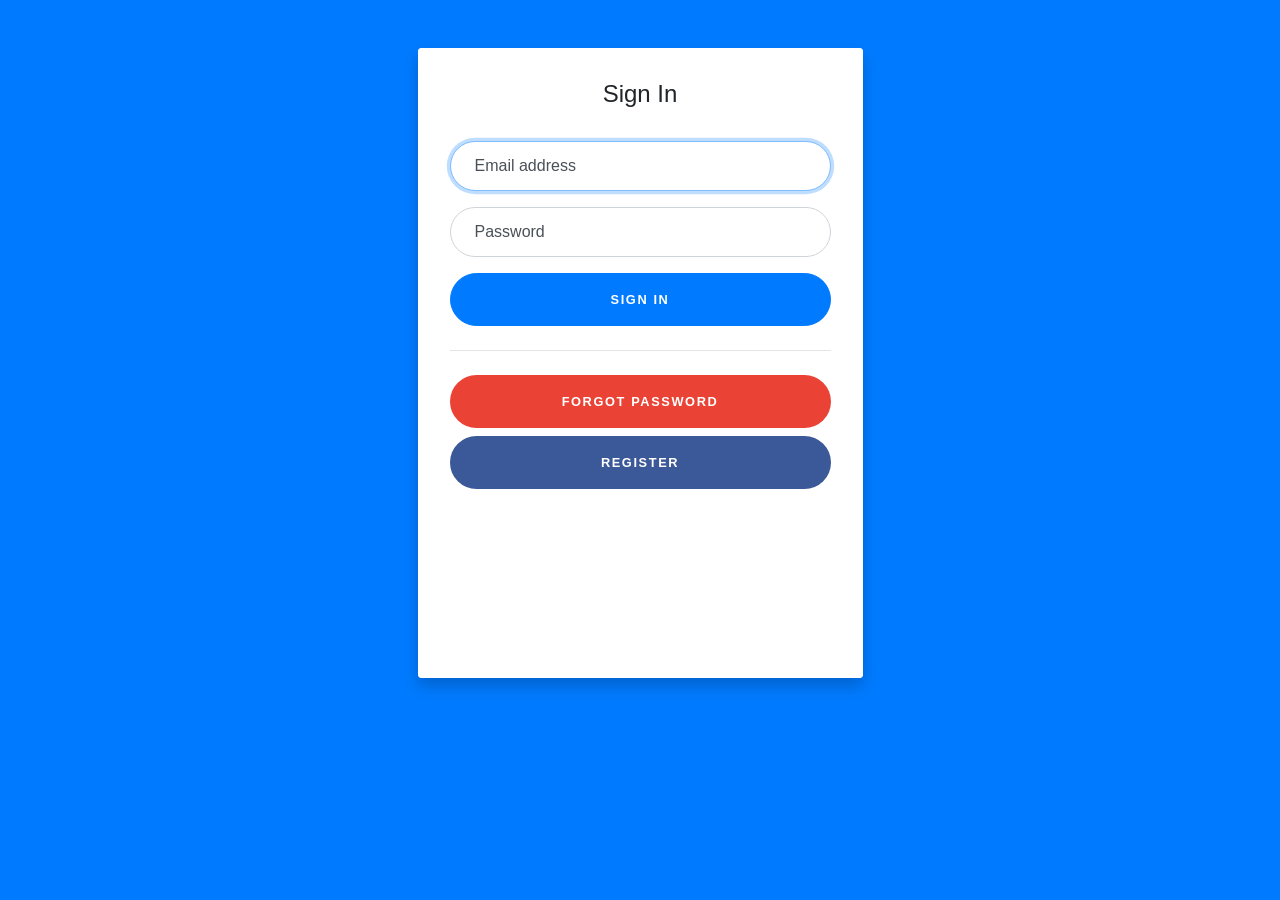
<file: index.html>
<!DOCTYPE html>
<html lang="en">

<head>
    <meta charset="UTF-8">
    <meta name="viewport" content="width=device-width, initial-scale=1.0">
    <title>Student Partner Login</title>
    <link rel="stylesheet" href="https://cdnjs.cloudflare.com/ajax/libs/twitter-bootstrap/4.3.1/css/bootstrap.min.css" crossorigin="anonymous">
    <link rel="stylesheet" href="assets/css/style.css">
</head>

<body>
    <div class="container">
        <div class="row">
            <div class="col-sm-9 col-md-7 col-lg-5 mx-auto">
                <div class="cube">

                    <div class="card card-custom my-5 cube__face cube__face--front">
                        <div class="card-body">
                            <h5 class="card-title text-center">Sign In</h5>
                            <form class="form-custom">
                                <div class="form-label-group">
                                    <input type="email" id="inputEmail" class="form-control" placeholder="Email address" required autofocus>
                                    <label for="inputEmail">Email address</label>
                                </div>

                                <div class="form-label-group">
                                    <input type="password" id="inputPassword" class="form-control" placeholder="Password" required>
                                    <label for="inputPassword">Password</label>
                                </div>

                                <button class="btn btn-lg btn-primary btn-block text-uppercase" type="submit">Sign in</button>
                                <hr class="my-4">
                                <button class="btn btn-lg btn-red btn-block text-uppercase" type="submit" id="forgotpass"> Forgot Password</button>
                                <button class="btn btn-lg btn-darkblue btn-block text-uppercase" type="submit" id="register">Register</button>
                            </form>
                        </div>
                    </div>

                    <div class="card card-custom my-5 cube__face cube__face--back">
                        <div class="card-body">
                            <h5 class="card-title text-center">Reset Password</h5>
                            <form class="form-custom">
                                <div class="form-label-group">
                                    <input type="password" id="inputPassword" class="form-control" placeholder="Password" required>
                                    <label for="inputPassword">Password</label>
                                </div>

                                <div class="form-label-group">
                                    <input type="password" id="inputConfirmPassword" class="form-control" placeholder="Re-Enter Password" required>
                                    <label for="inputConfirmPassword">Re-Enter Password</label>
                                </div>

                                <button class="btn btn-lg btn-primary btn-block text-uppercase" type="submit">Reset Password</button>

                            </form>
                        </div>
                    </div>

                    <div class="card card-custom my-5 cube__face cube__face--right">
                        <div class="card-body">
                            <h5 class="card-title text-center">Forgot Password</h5>
                            <form class="form-custom">
                                <div class="form-label-group">
                                    <input type="tel" id="inputPhone" class="form-control" placeholder="Registered Phone Number" required autofocus>
                                    <label for="inputPhone">Registered Phone Number</label>
                                </div>

                                <button class="btn btn-lg btn-primary btn-block text-uppercase" type="submit" id="toggleSection">Send OTP</button>
                                <div id="hidden">
                                    <hr class="my-4">
                                    <div class="form-label-group">
                                        <input type="text" id="inputOTP" class="form-control" placeholder="Enter OTP" required autofocus>
                                        <label for="inputOTP">Enter OTP</label>
                                    </div>

                                    <button class="btn btn-lg btn-darkblue btn-block text-uppercase" type="submit" id="resetpass"> Reset Password</button>
                                </div>

                            </form>
                        </div>
                    </div>

                    <div class="card card-custom my-5 cube__face cube__face--left" id="hideCard">
                        <div class="card-body">
                            <h5 class="card-title text-center">Register</h5>
                            <form class="form-custom">
                                <div class="form-label-group">
                                    <input type="text" id="inputFirstname" class="form-control" placeholder="First Name" required>
                                    <label for="inputFirstname">First Name</label>
                                </div>

                                <div class="form-label-group">
                                    <input type="text" id="inputLastname" class="form-control" placeholder="Last Name" required>
                                    <label for="inputLastname">Last Name</label>
                                </div>

                                <div class="form-label-group">
                                    <input type="email" id="inputEmail" class="form-control" placeholder="Email address" required autofocus>
                                    <label for="inputEmail">Email Address</label>
                                </div>

                                <div class="form-label-group">
                                    <input type="tel" id="inputPhone" class="form-control" placeholder="Phone Number" required autofocus>
                                    <label for="inputPhone">Phone Number</label>
                                </div>

                                <div class="form-label-group">
                                    <input type="file" id="inputProfilePicture" class="form-control" placeholder="Profile Picture" required accept="image/*">
                                    <label for="inputProfilePicture">Profile Picture</label>
                                </div>

                                <div class="form-label-group">
                                    <input type="text" id="inputCollege" class="form-control" placeholder="College Name" required>
                                    <label for="inputCollege">College Name</label>
                                </div>

                                <div class="form-label-group">
                                    <input type="file" id="inputCollegeLogo" class="form-control" placeholder="College Logo" required accept="image/*">
                                    <label for="inputCollegeLogo">College Logo</label>
                                </div>

                                <div class="form-label-group">
                                    <input type="file" id="inputCollegeId" class="form-control" placeholder="College Identification Proof" required accept="image/*">
                                    <label for="inputCollegeId">College Identification Proof</label>
                                </div>



                                <div class="form-label-group">
                                    <input type="password" id="inputPassword" class="form-control" placeholder="Password" required>
                                    <label for="inputPassword">Password</label>
                                </div>

                                <div class="form-label-group">
                                    <input type="password" id="inputConfirmPassword" class="form-control" placeholder="Re-Enter Password" required>
                                    <label for="inputConfirmPassword">Re-Enter Password</label>
                                </div>

                                <button class="btn btn-lg btn-primary btn-block text-uppercase" type="submit">Register</button>
                            </form>
                        </div>
                    </div>

                </div>
            </div>
        </div>
    </div>

    <script src="https://code.jquery.com/jquery-3.5.1.slim.min.js" integrity="sha256-4+XzXVhsDmqanXGHaHvgh1gMQKX40OUvDEBTu8JcmNs=" crossorigin="anonymous"></script>
    <script src="https://maxcdn.bootstrapcdn.com/bootstrap/3.3.7/js/bootstrap.min.js" integrity="sha384-Tc5IQib027qvyjSMfHjOMaLkfuWVxZxUPnCJA7l2mCWNIpG9mGCD8wGNIcPD7Txa" crossorigin="anonymous"></script>
    <script src="assets/js/script.js"></script>
</body>

</html>
</file>
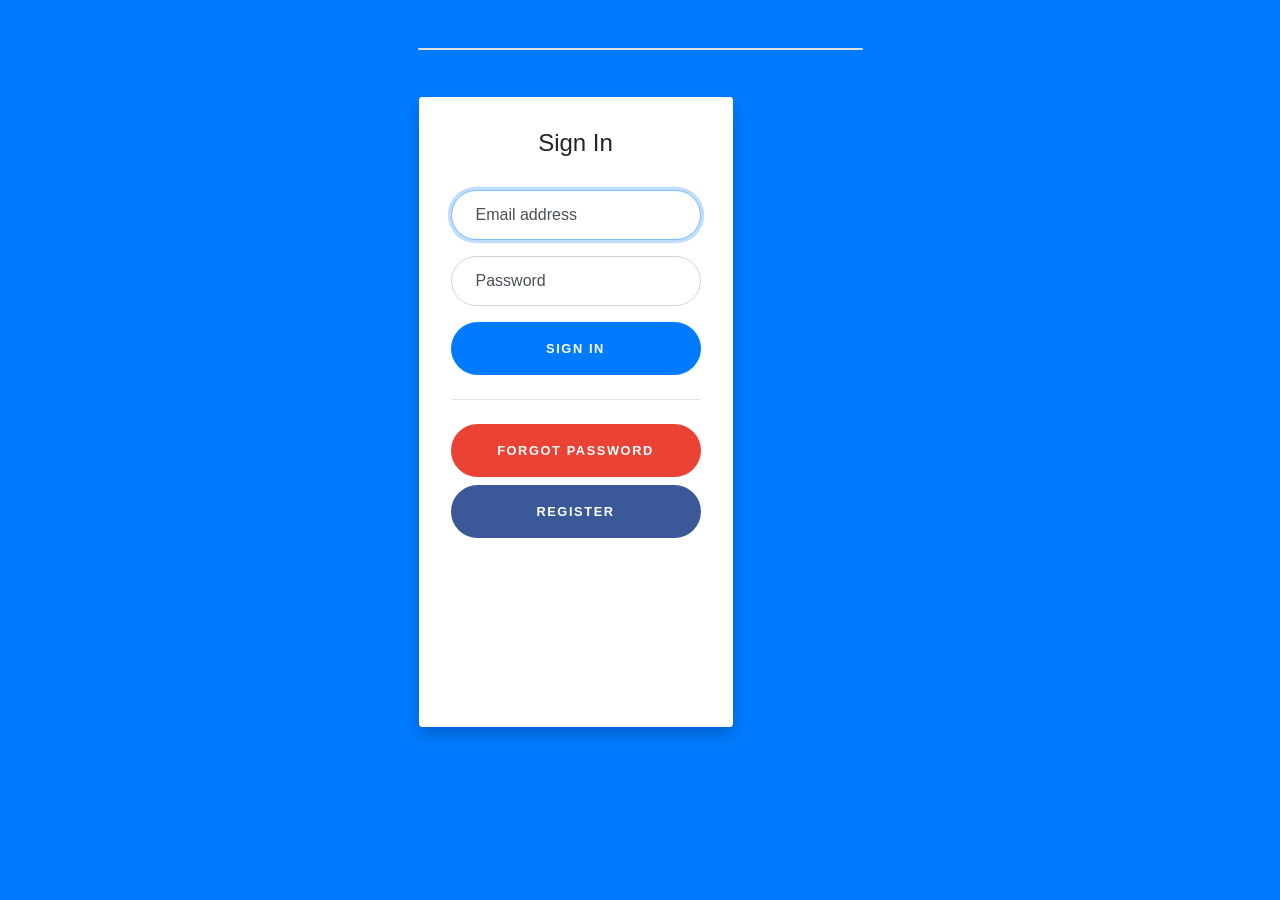
<file: indexOriginal.html>
<!DOCTYPE html>
<html lang="en">

<head>
    <meta charset="UTF-8">
    <meta name="viewport" content="width=device-width, initial-scale=1.0">
    <title>Student Partner Login</title>
    <link rel="stylesheet" href="https://cdnjs.cloudflare.com/ajax/libs/twitter-bootstrap/4.3.1/css/bootstrap.min.css" crossorigin="anonymous">
    <link rel="stylesheet" href="assets/css/style.css">
</head>

<body>
    <div class="container">
        <div class="row">
            <div class="col-sm-9 col-md-7 col-lg-5 mx-auto">
                <div class="card card-signin my-5">

                    <div class="cube">

                        <div class="card card-custom my-5 cube__face cube__face--front">
                            <div class="card-body">
                                <h5 class="card-title text-center">Sign In</h5>
                                <form class="form-custom">
                                    <div class="form-label-group">
                                        <input type="email" id="inputEmail" class="form-control" placeholder="Email address" required autofocus>
                                        <label for="inputEmail">Email address</label>
                                    </div>

                                    <div class="form-label-group">
                                        <input type="password" id="inputPassword" class="form-control" placeholder="Password" required>
                                        <label for="inputPassword">Password</label>
                                    </div>

                                    <button class="btn btn-lg btn-primary btn-block text-uppercase" type="submit">Sign in</button>
                                    <hr class="my-4">
                                    <button class="btn btn-lg btn-red btn-block text-uppercase" type="submit" id="forgotpass"> Forgot Password</button>
                                    <button class="btn btn-lg btn-darkblue btn-block text-uppercase" type="submit" id="register">Register</button>
                                </form>
                            </div>
                        </div>

                        <div class="card card-custom my-5 cube__face cube__face--back">
                            <div class="card-body">
                                <h5 class="card-title text-center">Reset Password</h5>
                                <form class="form-custom">
                                    <div class="form-label-group">
                                        <input type="password" id="inputPassword" class="form-control" placeholder="Password" required>
                                        <label for="inputPassword">Password</label>
                                    </div>

                                    <div class="form-label-group">
                                        <input type="password" id="inputConfirmPassword" class="form-control" placeholder="Re-Enter Password" required>
                                        <label for="inputConfirmPassword">Re-Enter Password</label>
                                    </div>

                                    <button class="btn btn-lg btn-primary btn-block text-uppercase" type="submit">Reset Password</button>

                                </form>
                            </div>
                        </div>

                        <div class="card card-custom my-5 cube__face cube__face--right">
                            <div class="card-body">
                                <h5 class="card-title text-center">Forgot Password</h5>
                                <form class="form-custom">
                                    <div class="form-label-group">
                                        <input type="tel" id="inputPhone" class="form-control" placeholder="Registered Phone Number" required autofocus>
                                        <label for="inputPhone">Registered Phone Number</label>
                                    </div>

                                    <button class="btn btn-lg btn-primary btn-block text-uppercase" type="submit" id="toggleSection">Send OTP</button>
                                    <div id="hidden">
                                        <hr class="my-4">
                                        <div class="form-label-group">
                                            <input type="text" id="inputOTP" class="form-control" placeholder="Enter OTP" required autofocus>
                                            <label for="inputOTP">Enter OTP</label>
                                        </div>

                                        <button class="btn btn-lg btn-darkblue btn-block text-uppercase" type="submit" id="resetpass"> Reset Password</button>
                                    </div>

                                </form>
                            </div>
                        </div>

                        <div class="card card-custom my-5 cube__face cube__face--left">
                            <div class="card-body">
                                <h5 class="card-title text-center">Register</h5>
                                <form class="form-custom">
                                    <div class="form-label-group">
                                        <input type="text" id="inputFirstname" class="form-control" placeholder="First Name" required>
                                        <label for="inputFirstname">First Name</label>
                                    </div>

                                    <div class="form-label-group">
                                        <input type="text" id="inputLastname" class="form-control" placeholder="Last Name" required>
                                        <label for="inputLastname">Last Name</label>
                                    </div>

                                    <div class="form-label-group">
                                        <input type="email" id="inputEmail" class="form-control" placeholder="Email address" required autofocus>
                                        <label for="inputEmail">Email Address</label>
                                    </div>

                                    <div class="form-label-group">
                                        <input type="tel" id="inputPhone" class="form-control" placeholder="Phone Number" required autofocus>
                                        <label for="inputPhone">Phone Number</label>
                                    </div>

                                    <div class="form-label-group">
                                        <input type="file" id="inputProfilePicture" class="form-control" placeholder="Profile Picture" required accept="image/*">
                                        <label for="inputProfilePicture">Profile Picture</label>
                                    </div>

                                    <div class="form-label-group">
                                        <input type="text" id="inputCollege" class="form-control" placeholder="College Name" required>
                                        <label for="inputCollege">College Name</label>
                                    </div>

                                    <div class="form-label-group">
                                        <input type="file" id="inputCollegeLogo" class="form-control" placeholder="College Logo" required accept="image/*">
                                        <label for="inputCollegeLogo">College Logo</label>
                                    </div>

                                    <div class="form-label-group">
                                        <input type="file" id="inputCollegeId" class="form-control" placeholder="College Identification Proof" required accept="image/*">
                                        <label for="inputCollegeId">College Identification Proof</label>
                                    </div>



                                    <div class="form-label-group">
                                        <input type="password" id="inputPassword" class="form-control" placeholder="Password" required>
                                        <label for="inputPassword">Password</label>
                                    </div>

                                    <div class="form-label-group">
                                        <input type="password" id="inputConfirmPassword" class="form-control" placeholder="Re-Enter Password" required>
                                        <label for="inputConfirmPassword">Re-Enter Password</label>
                                    </div>

                                    <button class="btn btn-lg btn-primary btn-block text-uppercase" type="submit">Register</button>
                                </form>
                            </div>
                        </div>

                    </div>
                </div>
            </div>
        </div>
    </div>


    <script src="https://maxcdn.bootstrapcdn.com/bootstrap/3.3.7/js/bootstrap.min.js" integrity="sha384-Tc5IQib027qvyjSMfHjOMaLkfuWVxZxUPnCJA7l2mCWNIpG9mGCD8wGNIcPD7Txa" crossorigin="anonymous"></script>
    <script src="https://code.jquery.com/jquery-3.5.1.slim.min.js" integrity="sha256-4+XzXVhsDmqanXGHaHvgh1gMQKX40OUvDEBTu8JcmNs=" crossorigin="anonymous"></script>
    <script src="assets/js/script.js"></script>
</body>

</html>
</file>
<file: assets/css/style.css>
* {
    box-sizing: border-box;
}


/* ==========================================================================
   #FORM
   ========================================================================== */

:root {
    --input-padding-x: 1.5rem;
    --input-padding-y: .75rem;
}

body {
    background: #007bff;
}

.card-custom {
    border: 0;
    box-shadow: 0 0.5rem 1rem 0 rgba(0, 0, 0, 0.1);
    width: 100%;
}

.card-custom .card-title {
    margin-bottom: 2rem;
    font-weight: 300;
    font-size: 1.5rem;
}

.card-custom .card-body {
    padding: 2rem;
    height: 70vh;
    width: 100%;
    overflow-y: auto;
    width: 100%;
}

.form-custom {
    width: 100%;
}

.form-custom .btn {
    font-size: 80%;
    border-radius: 5rem;
    letter-spacing: .1rem;
    font-weight: bold;
    padding: 1rem;
    transition: all 0.2s;
}

.form-label-group {
    position: relative;
    margin-bottom: 1rem;
}

.form-label-group input {
    height: auto;
    border-radius: 2rem;
}

.form-label-group>input,
.form-label-group>label {
    padding: var(--input-padding-y) var(--input-padding-x);
}

.form-label-group>label {
    position: absolute;
    top: 0;
    left: 0;
    display: block;
    width: 100%;
    margin-bottom: 0;
    /* Override default `<label>` margin */
    line-height: 1.5;
    color: #495057;
    border: 1px solid transparent;
    border-radius: .25rem;
    transition: all .1s ease-in-out;
}

.form-label-group input::-webkit-input-placeholder {
    color: transparent;
}

.form-label-group input:-ms-input-placeholder {
    color: transparent;
}

.form-label-group input::-ms-input-placeholder {
    color: transparent;
}

.form-label-group input::-moz-placeholder {
    color: transparent;
}

.form-label-group input::placeholder {
    color: transparent;
}

.form-label-group input:not(:placeholder-shown) {
    padding-top: calc(var(--input-padding-y) + var(--input-padding-y) * (2 / 3));
    padding-bottom: calc(var(--input-padding-y) / 3);
}

.form-label-group input:not(:placeholder-shown)~label {
    padding-top: calc(var(--input-padding-y) / 3);
    padding-bottom: calc(var(--input-padding-y) / 3);
    font-size: 12px;
    color: #777;
}

.btn-red {
    color: white;
    background-color: #ea4335;
}

.btn-darkblue {
    color: white;
    background-color: #3b5998;
}

#hidden {
    display: none;
}


/* ==========================================================================
   #CUBE
   ========================================================================== */

.cube {
    position: relative;
    width: inherit;
    height: inherit;
    transform-style: preserve-3d;
    transform: translateZ(-100px);
    transition: transform 1s;
}

.cube.show-front {
    transform: translateZ(-100px) rotateY( 0deg);
}

.cube.show-right {
    transform: translateZ(-100px) rotateY( -90deg);
}

.cube.show-back {
    transform: translateZ(-100px) rotateY(-180deg);
}

.cube.show-left {
    transform: translateZ(-100px) rotateY( 90deg);
}

.cube__face {
    position: absolute;
    width: inherit;
    height: inherit;
}

.cube__face--front {
    /* background: hsla( 0, 100%, 50%, 0.7); */
}

.cube__face--right {
    /*  background: hsla( 60, 100%, 50%, 0.7); */
}

.cube__face--back {
    /* background: hsla(120, 100%, 50%, 0.7); */
}

.cube__face--left {
    /* background: hsla(180, 100%, 50%, 0.7); */
}

.cube__face--front {
    transform: rotateY( 0deg) translateZ(100px);
}

.cube__face--right {
    transform: rotateY( 90deg) translateZ(100px);
}

.cube__face--back {
    transform: rotateY(180deg) translateZ(100px);
}

.cube__face--left {
    transform: rotateY(-90deg) translateZ(100px);
}
</file>
